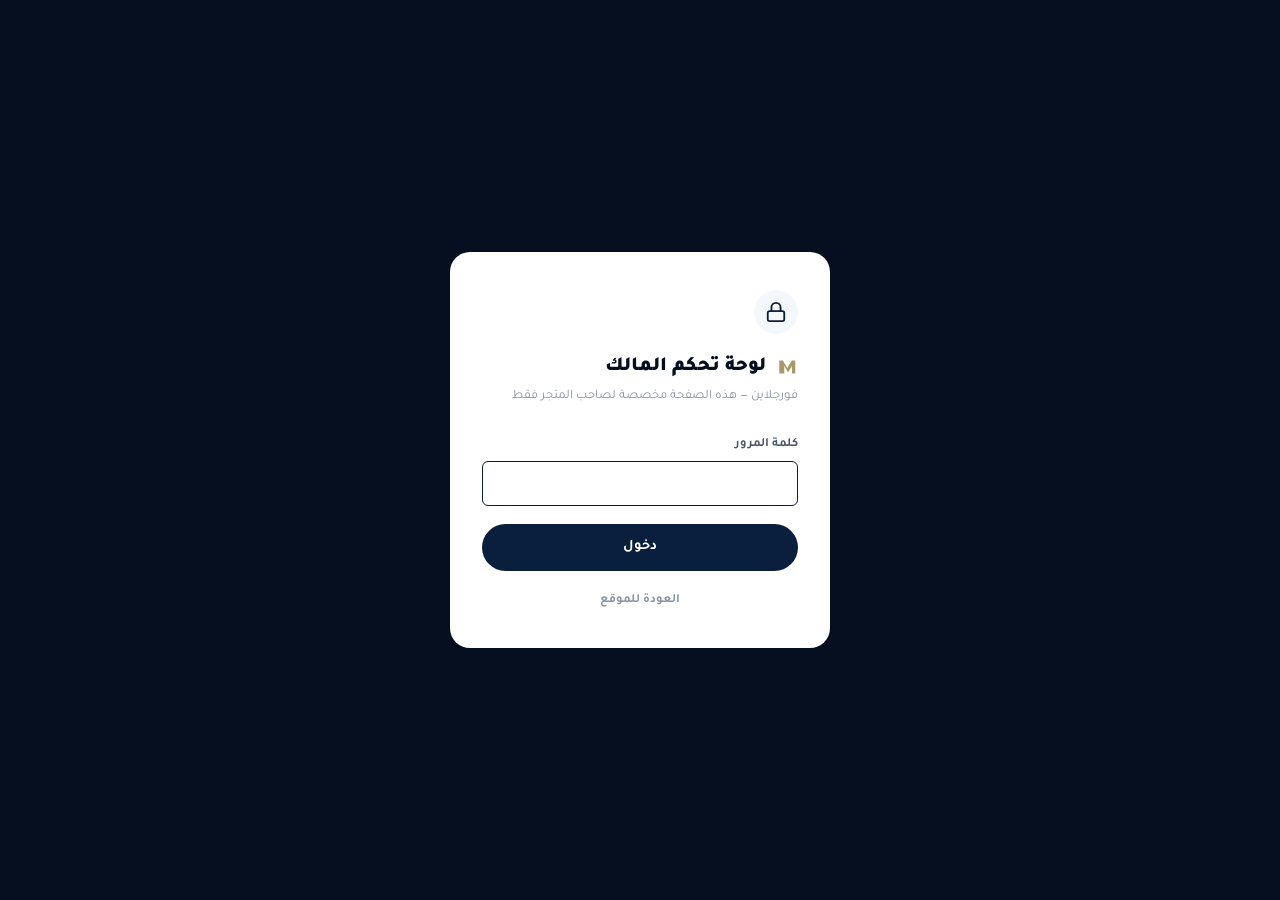
<file: admin/login.html>
<!DOCTYPE html>
<html lang="ar" dir="rtl">
<head>
<meta charset="UTF-8">
<meta name="viewport" content="width=device-width, initial-scale=1.0">
<title>دخول المالك | فورجلاين</title>
<meta name="robots" content="noindex, nofollow">
<link rel="stylesheet" href="../css/style.css">
<style>
  body {
    min-height: 100vh;
    background: var(--navy-950);
    display: flex;
    align-items: center;
    justify-content: center;
    padding: 24px;
  }
  .login-card {
    background: var(--white);
    border-radius: var(--radius-lg);
    padding: 38px 32px;
    width: 100%;
    max-width: 380px;
  }
  .login-brand {
    display: flex;
    align-items: center;
    gap: 10px;
    font-family: var(--font-ar);
    font-weight: 900;
    font-size: 20px;
    color: var(--navy-950);
    margin-bottom: 4px;
  }
  .login-brand svg { color: var(--gold); }
  .login-sub {
    font-size: 13px;
    color: var(--ink-faint);
    margin-bottom: 28px;
  }
  .login-icon-badge {
    width: 44px; height: 44px;
    background: var(--navy-50);
    border-radius: var(--radius-full);
    display: flex; align-items: center; justify-content: center;
    color: var(--navy-900);
    margin-bottom: 18px;
  }
  .login-error {
    background: #FDECEC;
    color: var(--danger);
    font-size: 13px;
    font-weight: 700;
    padding: 11px 14px;
    border-radius: var(--radius-sm);
    margin-bottom: 16px;
    display: none;
  }
  .back-link {
    display: block;
    text-align: center;
    font-size: 12.5px;
    color: var(--ink-faint);
    font-weight: 700;
    margin-top: 20px;
    transition: color var(--duration) var(--ease);
  }
  .back-link:hover { color: var(--navy-900); }
</style>
</head>
<body>

<div class="login-card">
  <div class="login-icon-badge">
    <svg width="22" height="22" viewBox="0 0 24 24" fill="none" stroke="currentColor" stroke-width="2"><rect x="3" y="11" width="18" height="11" rx="2"/><path d="M7 11V7a5 5 0 0 1 10 0v4"/></svg>
  </div>
  <div class="login-brand">
    <svg width="22" height="22" viewBox="0 0 40 40" fill="none"><path d="M6 32V8h6.5l8 14 8-14H35v24h-6V18l-6.5 11h-1L15 18v14H6z" fill="currentColor"/></svg>
    لوحة تحكم المالك
  </div>
  <p class="login-sub">فورجلاين — هذه الصفحة مخصصة لصاحب المتجر فقط</p>

  <div class="login-error" id="loginError">كلمة المرور غير صحيحة</div>

  <form id="loginForm">
    <div class="field">
      <label>كلمة المرور</label>
      <input type="password" id="passwordInput" autocomplete="current-password" autofocus>
    </div>
    <button type="submit" class="btn btn-primary btn-block">دخول</button>
  </form>

  <a href="../index.html" class="back-link">العودة للموقع</a>
</div>

<script src="../js/data.js"></script>
<script src="../js/admin.js"></script>
</body>
</html>
</file>
<file: css/style.css>
/* ==========================================================================
   FORGELINE — Premium Supplements Store
   Core Stylesheet
   ========================================================================== */

@import url('https://fonts.googleapis.com/css2?family=Bricolage+Grotesque:opsz,wght@12..96,400..900&family=Plus+Jakarta+Sans:wght@400;500;600;700;800&family=Tajawal:wght@400;500;700;900&display=swap');

/* --------------------------------------------------------------------------
   DESIGN TOKENS
   -------------------------------------------------------------------------- */
:root {
  /* Color */
  --navy-950: #060F1F;
  --navy-900: #0A1F3D;
  --navy-800: #122B4F;
  --navy-700: #1C3A63;
  --navy-600: #2C4F7C;
  --navy-100: #E8EDF4;
  --navy-50:  #F4F7FB;

  --white: #FFFFFF;
  --silver-300: #C8CDD6;
  --silver-200: #DDE1E7;
  --silver-100: #EEF0F3;

  --gold: #A89968;
  --gold-light: #C9BB91;
  --gold-dark: #8A7B4F;

  --ink: #0A1424;
  --ink-soft: #4A5568;
  --ink-faint: #8995A6;

  --success: #1E7A4C;
  --warning: #B7791F;
  --danger: #B3261E;

  /* Type */
  --font-display: 'Bricolage Grotesque', 'Tajawal', sans-serif;
  --font-body: 'Plus Jakarta Sans', 'Tajawal', sans-serif;
  --font-ar: 'Tajawal', sans-serif;

  /* Layout */
  --max-width: 1320px;
  --radius-sm: 6px;
  --radius-md: 12px;
  --radius-lg: 20px;
  --radius-full: 999px;

  /* Motion */
  --ease: cubic-bezier(0.16, 1, 0.3, 1);
  --duration: 0.45s;
}

/* --------------------------------------------------------------------------
   RESET
   -------------------------------------------------------------------------- */
*, *::before, *::after { box-sizing: border-box; margin: 0; padding: 0; }

html { scroll-behavior: smooth; }

body {
  font-family: var(--font-ar);
  background: var(--white);
  color: var(--ink);
  line-height: 1.55;
  -webkit-font-smoothing: antialiased;
  overflow-x: hidden;
}

html[lang="fr"] body { font-family: var(--font-body); }

img { max-width: 100%; display: block; }
a { color: inherit; text-decoration: none; }
button { font-family: inherit; cursor: pointer; border: none; background: none; }
input, select, textarea { font-family: inherit; font-size: inherit; }
ul { list-style: none; }

::selection { background: var(--gold-light); color: var(--navy-950); }

:focus-visible {
  outline: 3px solid var(--gold);
  outline-offset: 3px;
}

@media (prefers-reduced-motion: reduce) {
  *, *::before, *::after {
    animation-duration: 0.01ms !important;
    animation-iteration-count: 1 !important;
    transition-duration: 0.01ms !important;
    scroll-behavior: auto !important;
  }
}

/* --------------------------------------------------------------------------
   TYPOGRAPHY
   -------------------------------------------------------------------------- */
h1, h2, h3, h4 {
  font-family: var(--font-display);
  font-weight: 800;
  line-height: 1.1;
  letter-spacing: -0.01em;
}
html[lang="ar"] h1, html[lang="ar"] h2, html[lang="ar"] h3, html[lang="ar"] h4 {
  font-family: var(--font-ar);
  font-weight: 900;
  letter-spacing: 0;
}

.eyebrow {
  font-family: var(--font-body);
  font-size: 12px;
  font-weight: 700;
  letter-spacing: 0.16em;
  text-transform: uppercase;
  color: var(--gold);
}
html[lang="ar"] .eyebrow {
  font-family: var(--font-ar);
  letter-spacing: 0.02em;
}

.text-faint { color: var(--ink-faint); }
.text-soft { color: var(--ink-soft); }

/* --------------------------------------------------------------------------
   LAYOUT UTILITIES
   -------------------------------------------------------------------------- */
.container {
  max-width: var(--max-width);
  margin-inline: auto;
  padding-inline: 24px;
}

.section { padding-block: 88px; }
.section-tight { padding-block: 56px; }

@media (max-width: 768px) {
  .section { padding-block: 56px; }
  .section-tight { padding-block: 36px; }
}

.grid-products {
  display: grid;
  grid-template-columns: repeat(4, 1fr);
  gap: 28px;
}
@media (max-width: 1024px) {
  .grid-products { grid-template-columns: repeat(3, 1fr); gap: 20px; }
}
@media (max-width: 640px) {
  .grid-products { grid-template-columns: repeat(2, 1fr); gap: 14px; }
}

.flex-between {
  display: flex;
  align-items: center;
  justify-content: space-between;
}

/* --------------------------------------------------------------------------
   BUTTONS
   -------------------------------------------------------------------------- */
.btn {
  display: inline-flex;
  align-items: center;
  justify-content: center;
  gap: 10px;
  padding: 15px 32px;
  border-radius: var(--radius-full);
  font-weight: 700;
  font-size: 14.5px;
  white-space: nowrap;
  transition: transform var(--duration) var(--ease), background var(--duration) var(--ease), border-color var(--duration) var(--ease), color var(--duration) var(--ease);
  /* يزيل تأخير 300ms على الموبايل */
  touch-action: manipulation;
  -webkit-tap-highlight-color: transparent;
  cursor: pointer;
}

.btn-primary {
  background: var(--navy-900);
  color: var(--white);
}
.btn-primary:hover { background: var(--navy-800); transform: translateY(-1px); }
.btn-primary:active { transform: translateY(0); }

.btn-gold {
  background: var(--gold);
  color: var(--navy-950);
}
.btn-gold:hover { background: var(--gold-light); transform: translateY(-1px); }

.btn-outline {
  background: transparent;
  border: 1.5px solid var(--silver-300);
  color: var(--navy-900);
}
.btn-outline:hover { border-color: var(--navy-900); background: var(--navy-50); }

.btn-outline-light {
  background: transparent;
  border: 1.5px solid rgba(255,255,255,0.3);
  color: var(--white);
}
.btn-outline-light:hover { background: rgba(255,255,255,0.08); border-color: rgba(255,255,255,0.55); }

.btn-block { width: 100%; }
.btn-sm { padding: 10px 20px; font-size: 13px; }
.btn:disabled { opacity: 0.35; cursor: not-allowed; pointer-events: none; }

.btn-icon {
  width: 42px; height: 42px;
  display: inline-flex; align-items: center; justify-content: center;
  border-radius: var(--radius-full);
  transition: background var(--duration) var(--ease);
}
.btn-icon:hover { background: var(--navy-100); }

/* --------------------------------------------------------------------------
   HEADER
   -------------------------------------------------------------------------- */
.site-header {
  position: sticky;
  top: 0;
  z-index: 100;
  background: var(--navy-950);
  color: var(--white);
}

.header-main {
  display: flex;
  align-items: center;
  justify-content: space-between;
  gap: 20px;
  height: 76px;
}

.brand {
  display: flex;
  align-items: center;
  gap: 10px;
  font-family: var(--font-display);
  font-weight: 800;
  font-size: 22px;
  letter-spacing: -0.01em;
  color: var(--white);
}
html[lang="ar"] .brand { font-family: var(--font-ar); font-weight: 900; }
.brand svg { color: var(--gold); }

.main-nav {
  display: flex;
  align-items: center;
  gap: 36px;
}
.main-nav a {
  font-size: 14.5px;
  font-weight: 600;
  color: rgba(255,255,255,0.75);
  transition: color var(--duration) var(--ease);
  position: relative;
}
.main-nav a:hover { color: var(--white); }
.main-nav a.active { color: var(--gold); }

@media (max-width: 920px) {
  .main-nav { display: none; }
}

.header-actions {
  display: flex;
  align-items: center;
  gap: 8px;
}

.header-search {
  display: flex;
  align-items: center;
  gap: 8px;
  background: rgba(255,255,255,0.08);
  border: 1px solid rgba(255,255,255,0.1);
  border-radius: var(--radius-full);
  padding: 9px 16px;
  width: 280px;
  transition: border-color var(--duration) var(--ease);
}
.header-search:focus-within { border-color: var(--gold); }
.header-search input {
  background: transparent;
  border: none;
  outline: none;
  color: var(--white);
  font-size: 13.5px;
  width: 100%;
}
.header-search input::placeholder { color: rgba(255,255,255,0.4); }
.header-search svg { color: rgba(255,255,255,0.5); flex-shrink: 0; }

@media (max-width: 920px) {
  .header-search { display: none; }
}

.lang-switch {
  display: flex;
  align-items: center;
  gap: 6px;
  font-size: 12.5px;
  font-weight: 700;
  background: rgba(255,255,255,0.08);
  border-radius: var(--radius-full);
  padding: 9px 14px;
  color: var(--white);
  transition: background var(--duration) var(--ease);
}
.lang-switch:hover { background: rgba(255,255,255,0.16); }

.cart-trigger {
  position: relative;
  width: 42px; height: 42px;
  display: inline-flex; align-items: center; justify-content: center;
  border-radius: var(--radius-full);
  color: var(--white);
  transition: background var(--duration) var(--ease);
  touch-action: manipulation;
  -webkit-tap-highlight-color: transparent;
  cursor: pointer;
}
.cart-trigger:hover { background: rgba(255,255,255,0.1); }

.cart-badge {
  position: absolute;
  top: -2px;
  inset-inline-end: -2px;
  background: var(--gold);
  color: var(--navy-950);
  font-size: 10px;
  font-weight: 800;
  min-width: 18px;
  height: 18px;
  border-radius: 999px;
  display: flex; align-items: center; justify-content: center;
  padding: 0 4px;
}

.announce-bar {
  background: var(--gold);
  color: var(--navy-950);
  text-align: center;
  font-size: 13px;
  font-weight: 700;
  padding: 9px 16px;
}

.mobile-menu-toggle {
  display: none;
  width: 40px; height: 40px;
  align-items: center; justify-content: center;
  color: var(--white);
}
@media (max-width: 920px) {
  .mobile-menu-toggle { display: inline-flex; }
}

.mobile-nav {
  display: none;
  flex-direction: column;
  gap: 4px;
  padding: 8px 0 18px;
  border-top: 1px solid rgba(255,255,255,0.1);
}
.mobile-nav.open { display: flex; }
.mobile-nav a {
  padding: 12px 4px;
  font-weight: 600;
  font-size: 15px;
  color: rgba(255,255,255,0.85);
  border-bottom: 1px solid rgba(255,255,255,0.06);
}
.mobile-search {
  display: flex;
  align-items: center;
  gap: 8px;
  background: rgba(255,255,255,0.08);
  border-radius: var(--radius-full);
  padding: 10px 16px;
  margin-bottom: 10px;
}
.mobile-search input {
  background: transparent; border: none; outline: none;
  color: var(--white); font-size: 14px; width: 100%;
}
.mobile-search input::placeholder { color: rgba(255,255,255,0.4); }
.mobile-search svg { color: rgba(255,255,255,0.5); }

/* --------------------------------------------------------------------------
   HERO
   -------------------------------------------------------------------------- */
.hero {
  position: relative;
  background: var(--navy-950);
  color: var(--white);
  overflow: hidden;
}
.hero::before {
  content: '';
  position: absolute;
  inset: 0;
  background-image: radial-gradient(circle at 1.5px 1.5px, rgba(255,255,255,0.10) 1px, transparent 0);
  background-size: 26px 26px;
  pointer-events: none;
}
.hero::after {
  content: '';
  position: absolute;
  top: -120px;
  inset-inline-end: -120px;
  width: 480px; height: 480px;
  background: radial-gradient(circle, rgba(168,153,104,0.25), transparent 70%);
  pointer-events: none;
}

.hero-grid {
  position: relative;
  display: grid;
  grid-template-columns: 1.1fr 0.9fr;
  align-items: center;
  gap: 56px;
  padding-block: 96px;
}
@media (max-width: 920px) {
  .hero-grid { grid-template-columns: 1fr; padding-block: 64px; gap: 36px; text-align: center; }
}

.hero-title {
  font-size: clamp(40px, 5.2vw, 68px);
  margin-block: 18px 22px;
}

.hero-sub {
  font-size: 17px;
  color: rgba(255,255,255,0.68);
  max-width: 460px;
  margin-bottom: 34px;
}
@media (max-width: 920px) { .hero-sub { margin-inline: auto; } }

.hero-cta-row {
  display: flex;
  flex-wrap: wrap;
  gap: 14px;
  margin-bottom: 42px;
}
@media (max-width: 920px) { .hero-cta-row { justify-content: center; } }

.hero-badges {
  display: flex;
  flex-wrap: wrap;
  gap: 28px;
}
@media (max-width: 920px) { .hero-badges { justify-content: center; } }

.hero-badge {
  display: flex;
  align-items: center;
  gap: 9px;
  font-size: 13.5px;
  font-weight: 600;
  color: rgba(255,255,255,0.8);
}
.hero-badge svg { color: var(--gold); flex-shrink: 0; }

.hero-visual {
  position: relative;
  aspect-ratio: 1 / 1;
  border-radius: var(--radius-lg);
  overflow: hidden;
  border: 1px solid rgba(255,255,255,0.12);
  background: linear-gradient(160deg, rgba(168,153,104,0.18), transparent 60%);
}
.hero-visual img {
  width: 100%; height: 100%;
  object-fit: cover;
}
@media (max-width: 920px) { .hero-visual { display: none; } }

/* --------------------------------------------------------------------------
   SECTION HEADERS
   -------------------------------------------------------------------------- */
.section-head {
  display: flex;
  align-items: flex-end;
  justify-content: space-between;
  gap: 20px;
  margin-bottom: 36px;
}
.section-head h2 {
  font-size: clamp(26px, 3vw, 36px);
  margin-top: 6px;
}
.section-head .eyebrow { display: block; }
.section-count {
  font-size: 15px;
  font-weight: 600;
  color: var(--ink-faint);
}

/* --------------------------------------------------------------------------
   CATEGORY PILLS
   -------------------------------------------------------------------------- */
.cat-rail {
  display: flex;
  gap: 12px;
  overflow-x: auto;
  padding-bottom: 6px;
  scrollbar-width: none;
}
.cat-rail::-webkit-scrollbar { display: none; }

.cat-pill {
  display: flex;
  align-items: center;
  gap: 9px;
  flex-shrink: 0;
  padding: 12px 20px;
  border-radius: var(--radius-full);
  border: 1.5px solid var(--silver-200);
  font-size: 14px;
  font-weight: 700;
  color: var(--navy-900);
  white-space: nowrap;
  transition: all var(--duration) var(--ease);
}
.cat-pill:hover { border-color: var(--navy-700); }
.cat-pill.active {
  background: var(--navy-950);
  border-color: var(--navy-950);
  color: var(--white);
}

/* --------------------------------------------------------------------------
   PRODUCT CARD
   -------------------------------------------------------------------------- */
.product-card {
  position: relative;
  background: var(--white);
  border: 1px solid var(--silver-200);
  border-radius: var(--radius-md);
  overflow: hidden;
  transition: transform var(--duration) var(--ease), border-color var(--duration) var(--ease), box-shadow var(--duration) var(--ease);
}
.product-card:hover {
  transform: translateY(-4px);
  border-color: var(--navy-700);
  box-shadow: 0 20px 40px -16px rgba(10,31,61,0.18);
}

.product-media {
  position: relative;
  aspect-ratio: 1 / 1;
  background: var(--navy-50);
  overflow: hidden;
}
.product-media img {
  width: 100%; height: 100%;
  object-fit: cover;
  transition: transform 0.6s var(--ease);
}
.product-card:hover .product-media img { transform: scale(1.06); }

.product-tags {
  position: absolute;
  top: 12px;
  inset-inline-start: 12px;
  display: flex;
  flex-direction: column;
  gap: 6px;
  z-index: 2;
}
.tag {
  font-size: 10px;
  font-weight: 800;
  letter-spacing: 0.03em;
  padding: 5px 10px;
  border-radius: var(--radius-full);
  width: fit-content;
}
.tag-sale { background: var(--danger); color: var(--white); }
.tag-best { background: var(--gold); color: var(--navy-950); }
.tag-new { background: var(--navy-950); color: var(--white); }

.product-oos {
  position: absolute;
  inset: 0;
  background: rgba(255,255,255,0.78);
  display: flex; align-items: center; justify-content: center;
  z-index: 3;
}
.product-oos span {
  background: var(--navy-950);
  color: var(--white);
  font-size: 12px; font-weight: 700;
  padding: 7px 16px;
  border-radius: var(--radius-full);
}

.product-quick {
  position: absolute;
  inset-inline: 10px;
  bottom: 10px;
  background: rgba(255,255,255,0.96);
  color: var(--navy-950);
  font-size: 12.5px;
  font-weight: 700;
  text-align: center;
  padding: 10px;
  border-radius: var(--radius-full);
  opacity: 0;
  transform: translateY(8px);
  transition: all var(--duration) var(--ease);
}
.product-card:hover .product-quick { opacity: 1; transform: translateY(0); }

.product-body { padding: 16px; }
.product-brand {
  font-size: 10.5px;
  font-weight: 700;
  letter-spacing: 0.06em;
  text-transform: uppercase;
  color: var(--ink-faint);
  margin-bottom: 4px;
}
.product-name {
  font-size: 14.5px;
  font-weight: 700;
  line-height: 1.4;
  min-height: 2.8em;
  display: -webkit-box;
  -webkit-line-clamp: 2;
  -webkit-box-orient: vertical;
  overflow: hidden;
  margin-bottom: 10px;
}
.product-price-row {
  display: flex;
  align-items: baseline;
  gap: 8px;
  flex-wrap: wrap;
  margin-bottom: 4px;
}
.product-price {
  font-family: var(--font-display);
  font-size: 18px;
  font-weight: 800;
  color: var(--navy-950);
}
html[lang="ar"] .product-price { font-family: var(--font-ar); }
.product-price small { font-size: 11px; font-weight: 700; color: var(--ink-faint); }
.product-price-old {
  font-size: 12.5px;
  color: var(--ink-faint);
  text-decoration: line-through;
}
.product-stock-low {
  font-size: 11px;
  font-weight: 700;
  color: var(--warning);
  margin-bottom: 8px;
}
.product-add {
  width: 100%;
  margin-top: 10px;
  padding: 11px;
  border-radius: var(--radius-full);
  background: var(--navy-950);
  color: var(--white);
  font-size: 13px;
  font-weight: 700;
  display: flex; align-items: center; justify-content: center; gap: 7px;
  transition: background var(--duration) var(--ease);
  touch-action: manipulation;
  -webkit-tap-highlight-color: transparent;
  cursor: pointer;
}
.product-add:hover { background: var(--navy-800); }
.product-add:disabled { background: var(--silver-200); color: var(--ink-faint); cursor: not-allowed; }

/* --------------------------------------------------------------------------
   OFFER BANNER
   -------------------------------------------------------------------------- */
.offer-grid {
  display: grid;
  grid-template-columns: 1fr 1fr;
  gap: 20px;
}
@media (max-width: 768px) { .offer-grid { grid-template-columns: 1fr; } }

.offer-card {
  position: relative;
  min-height: 200px;
  border-radius: var(--radius-lg);
  overflow: hidden;
  background: var(--navy-950);
  color: var(--white);
  display: flex;
  align-items: center;
}
.offer-card img {
  position: absolute; inset: 0;
  width: 100%; height: 100%;
  object-fit: cover;
  opacity: 0.32;
}
.offer-content { position: relative; padding: 32px; z-index: 1; width: 100%; }
.offer-discount {
  display: inline-block;
  background: var(--gold);
  color: var(--navy-950);
  font-size: 13px;
  font-weight: 800;
  padding: 6px 14px;
  border-radius: var(--radius-full);
  margin-bottom: 8px;
}
.offer-content h3 { font-size: 22px; margin-bottom: 6px; }
.offer-content p { font-size: 13.5px; color: rgba(255,255,255,0.7); }
.offer-end { font-size: 12px; color: rgba(255,255,255,0.5); margin-top: 10px; }

/* باقة تجميعية */
.bundle-badge {
  display: inline-block;
  background: #6366F1;
  color: #fff;
  font-size: 10.5px;
  font-weight: 800;
  padding: 4px 10px;
  border-radius: var(--radius-full);
  margin-inline-start: 8px;
  vertical-align: middle;
}
.bundle-products-line {
  font-size: 12.5px;
  color: rgba(255,255,255,0.65);
  margin-bottom: 10px;
  line-height: 1.5;
}
.bundle-price-row {
  display: flex;
  align-items: baseline;
  gap: 10px;
  margin-top: 8px;
  margin-bottom: 4px;
}
.bundle-price {
  font-size: 22px;
  font-weight: 800;
  color: var(--gold);
}
.bundle-original {
  font-size: 14px;
  color: rgba(255,255,255,0.4);
  text-decoration: line-through;
}
.btn-sm {
  padding: 10px 20px;
  font-size: 13px;
  touch-action: manipulation;
}

/* --------------------------------------------------------------------------
   FOOTER
   -------------------------------------------------------------------------- */
.site-footer {
  background: var(--navy-950);
  color: rgba(255,255,255,0.7);
  margin-top: 90px;
}
.footer-grid {
  display: grid;
  grid-template-columns: 1.4fr 1fr 1fr;
  gap: 48px;
  padding-block: 64px;
}
@media (max-width: 768px) {
  .footer-grid { grid-template-columns: 1fr; gap: 32px; padding-block: 48px; }
}
.footer-grid h4 {
  color: var(--white);
  font-size: 14px;
  font-weight: 700;
  margin-bottom: 16px;
}
.footer-grid ul { display: flex; flex-direction: column; gap: 10px; }
.footer-grid a { font-size: 14px; transition: color var(--duration) var(--ease); }
.footer-grid a:hover { color: var(--white); }
.footer-about { font-size: 14px; line-height: 1.7; max-width: 340px; margin-top: 14px; }
.footer-contact-item { display: flex; align-items: center; gap: 9px; font-size: 14px; }
.footer-admin-link {
  margin-top: 18px;
  display: inline-flex; align-items: center; gap: 7px;
  font-size: 12px; color: rgba(255,255,255,0.35);
  transition: color var(--duration) var(--ease);
}
.footer-admin-link:hover { color: rgba(255,255,255,0.7); }
.footer-bottom {
  border-top: 1px solid rgba(255,255,255,0.1);
  text-align: center;
  font-size: 12.5px;
  color: rgba(255,255,255,0.35);
  padding: 20px 0;
}

/* --------------------------------------------------------------------------
   CART DRAWER
   -------------------------------------------------------------------------- */
.drawer-overlay {
  position: fixed;
  top: 0; left: 0; right: 0; bottom: 0;
  background: rgba(6,15,31,0.5);
  z-index: 200;
  opacity: 0;
  pointer-events: none;
  transition: opacity var(--duration) var(--ease);
}
.drawer-overlay.open { opacity: 1; pointer-events: auto; }

.drawer {
  position: fixed;
  top: 0;
  bottom: 0;
  right: 0;
  width: 90%;
  max-width: 420px;
  background: var(--white);
  z-index: 201;
  display: flex;
  flex-direction: column;
  transform: translateX(110%);
  transition: transform 0.35s cubic-bezier(0.16, 1, 0.3, 1);
  box-shadow: -8px 0 32px rgba(0,0,0,0.18);
}
.drawer.open { transform: translateX(0) !important; }
.drawer.drawer-rtl {
  right: auto;
  left: 0;
  transform: translateX(-110%);
  box-shadow: 8px 0 32px rgba(0,0,0,0.18);
}

.drawer-head {
  display: flex; align-items: center; justify-content: space-between;
  padding: 20px;
  border-bottom: 1px solid var(--silver-100);
  flex-shrink: 0;
}
.drawer-head h3 { font-size: 17px; display: flex; align-items: center; gap: 10px; }

.drawer-body {
  flex: 1;
  overflow-y: auto;
  padding: 16px 20px;
  -webkit-overflow-scrolling: touch;
}
.drawer-empty {
  height: 100%;
  display: flex; flex-direction: column; align-items: center; justify-content: center;
  text-align: center; gap: 8px; padding: 40px;
}
.drawer-empty svg { color: var(--silver-200); margin-bottom: 8px; }

.cart-line {
  display: flex; gap: 14px;
  padding-block: 16px;
  border-bottom: 1px solid var(--silver-100);
}
.cart-line:first-child { padding-top: 0; }
.cart-line img {
  width: 68px; height: 68px;
  border-radius: var(--radius-sm);
  object-fit: cover;
  background: var(--navy-50);
  flex-shrink: 0;
}
.cart-line-info { flex: 1; min-width: 0; }
.cart-line-name { font-size: 13.5px; font-weight: 700; line-height: 1.4; margin-bottom: 4px; }
.cart-line-price { font-size: 12.5px; color: var(--ink-faint); }
.cart-line-controls { display: flex; align-items: center; gap: 10px; margin-top: 10px; }
.qty-btn {
  /* حجم كافٍ للضغط بالإصبع على الموبايل (44×44 minimum) */
  width: 36px; height: 36px;
  border: 1px solid var(--silver-200);
  border-radius: var(--radius-full);
  display: flex; align-items: center; justify-content: center;
  transition: background var(--duration) var(--ease);
  -webkit-tap-highlight-color: transparent;
  touch-action: manipulation;
  font-size: 18px;
  cursor: pointer;
}
.qty-btn:hover, .qty-btn:active { background: var(--navy-50); }
.qty-value { font-size: 14px; font-weight: 700; min-width: 24px; text-align: center; }
.cart-line-remove {
  margin-inline-start: auto;
  color: var(--silver-300);
  transition: color var(--duration) var(--ease);
  padding: 8px;
  touch-action: manipulation;
  -webkit-tap-highlight-color: transparent;
}
.cart-line-remove:hover, .cart-line-remove:active { color: var(--danger); }
.cart-line-total { font-size: 14px; font-weight: 800; flex-shrink: 0; }

.drawer-foot { border-top: 1px solid var(--silver-100); padding: 20px 24px 24px; }
.drawer-subtotal { display: flex; justify-content: space-between; align-items: center; margin-bottom: 16px; }
.drawer-subtotal span:first-child { font-weight: 700; color: var(--ink-soft); }
.drawer-subtotal span:last-child { font-size: 19px; font-weight: 800; }

/* --------------------------------------------------------------------------
   FORMS
   -------------------------------------------------------------------------- */
.field { display: block; margin-bottom: 18px; }
.field label {
  display: block;
  font-size: 12.5px;
  font-weight: 700;
  color: var(--ink-soft);
  margin-bottom: 7px;
}
.field .req { color: var(--danger); }
.field input,
.field select,
.field textarea {
  width: 100%;
  padding: 13px 15px;
  border: 1.5px solid var(--silver-200);
  border-radius: var(--radius-sm);
  font-size: 14px;
  color: var(--ink);
  background: var(--white);
  transition: border-color var(--duration) var(--ease);
  outline: none;
}
.field input:focus, .field select:focus, .field textarea:focus { border-color: var(--navy-900); }
.field textarea { resize: vertical; min-height: 80px; }
.field-error input, .field-error select, .field-error textarea { border-color: var(--danger); }
.field-error-msg { font-size: 11.5px; color: var(--danger); margin-top: 5px; }
.field-row { display: grid; grid-template-columns: 1fr 1fr; gap: 16px; }
@media (max-width: 560px) { .field-row { grid-template-columns: 1fr; } }

.choice-row { display: grid; grid-template-columns: 1fr 1fr; gap: 12px; }
.choice-card {
  display: flex; align-items: center; gap: 10px;
  padding: 14px 16px;
  border: 1.5px solid var(--silver-200);
  border-radius: var(--radius-sm);
  font-size: 13.5px; font-weight: 700;
  transition: all var(--duration) var(--ease);
}
.choice-card.selected { border-color: var(--navy-900); background: var(--navy-50); }

.payment-box {
  display: flex; gap: 14px; align-items: flex-start;
  background: var(--navy-50);
  border: 2px solid var(--navy-900);
  border-radius: var(--radius-md);
  padding: 18px;
}
.payment-radio {
  width: 20px; height: 20px; border-radius: 999px;
  border: 6px solid var(--navy-900);
  margin-top: 2px; flex-shrink: 0;
}
.payment-box strong { font-size: 14px; display: block; margin-bottom: 3px; }
.payment-box small { font-size: 12.5px; color: var(--ink-faint); }

/* --------------------------------------------------------------------------
   MISC PAGE BLOCKS (checkout summary, success, breadcrumb)
   -------------------------------------------------------------------------- */
.breadcrumb {
  display: flex; align-items: center; gap: 8px;
  font-size: 13px; font-weight: 600; color: var(--ink-faint);
  margin-bottom: 24px;
}
.breadcrumb a:hover { color: var(--navy-900); }

.panel {
  background: var(--white);
  border: 1px solid var(--silver-200);
  border-radius: var(--radius-md);
  padding: 28px;
}

.summary-line {
  display: flex; align-items: center; gap: 12px;
  padding-block: 10px;
}
.summary-line img { width: 48px; height: 48px; border-radius: var(--radius-sm); object-fit: cover; background: var(--navy-50); flex-shrink: 0; }
.summary-line-name { font-size: 12.5px; font-weight: 700; flex: 1; min-width: 0; }
.summary-line-qty { font-size: 11px; color: var(--ink-faint); }
.summary-line-total { font-size: 13.5px; font-weight: 800; flex-shrink: 0; }

.totals-row { display: flex; justify-content: space-between; font-size: 14px; padding-block: 6px; color: var(--ink-soft); }
.totals-row strong { color: var(--ink); font-weight: 700; }
.totals-row.grand { font-size: 18px; font-weight: 800; color: var(--ink); padding-top: 14px; margin-top: 8px; border-top: 1px solid var(--silver-200); }

.success-wrap { max-width: 480px; margin-inline: auto; text-align: center; padding-block: 90px; }
.success-icon {
  width: 84px; height: 84px;
  background: #E8F5EC;
  border-radius: 999px;
  display: flex; align-items: center; justify-content: center;
  margin-inline: auto; margin-bottom: 26px;
  color: var(--success);
}
.success-order-box {
  background: var(--navy-50);
  border-radius: var(--radius-md);
  padding: 22px;
  margin-block: 28px;
}
.success-order-id { font-family: var(--font-display); font-size: 22px; font-weight: 800; letter-spacing: 0.02em; }

/* --------------------------------------------------------------------------
   ANIMATIONS
   -------------------------------------------------------------------------- */
@keyframes fadeUp {
  from { opacity: 0; transform: translateY(16px); }
  to { opacity: 1; transform: translateY(0); }
}
.fade-up { animation: fadeUp 0.6s var(--ease) both; }
.fade-up-delay-1 { animation: fadeUp 0.6s var(--ease) 0.1s both; }
.fade-up-delay-2 { animation: fadeUp 0.6s var(--ease) 0.2s both; }

@keyframes modalIn {
  from { opacity: 0; transform: scale(0.96); }
  to { opacity: 1; transform: scale(1); }
}
.modal-anim { animation: modalIn 0.3s var(--ease) both; }

/* --------------------------------------------------------------------------
   RTL / LTR DIRECTION HELPERS
   -------------------------------------------------------------------------- */
html[dir="rtl"] .flip-x { transform: scaleX(-1); }
</file>
